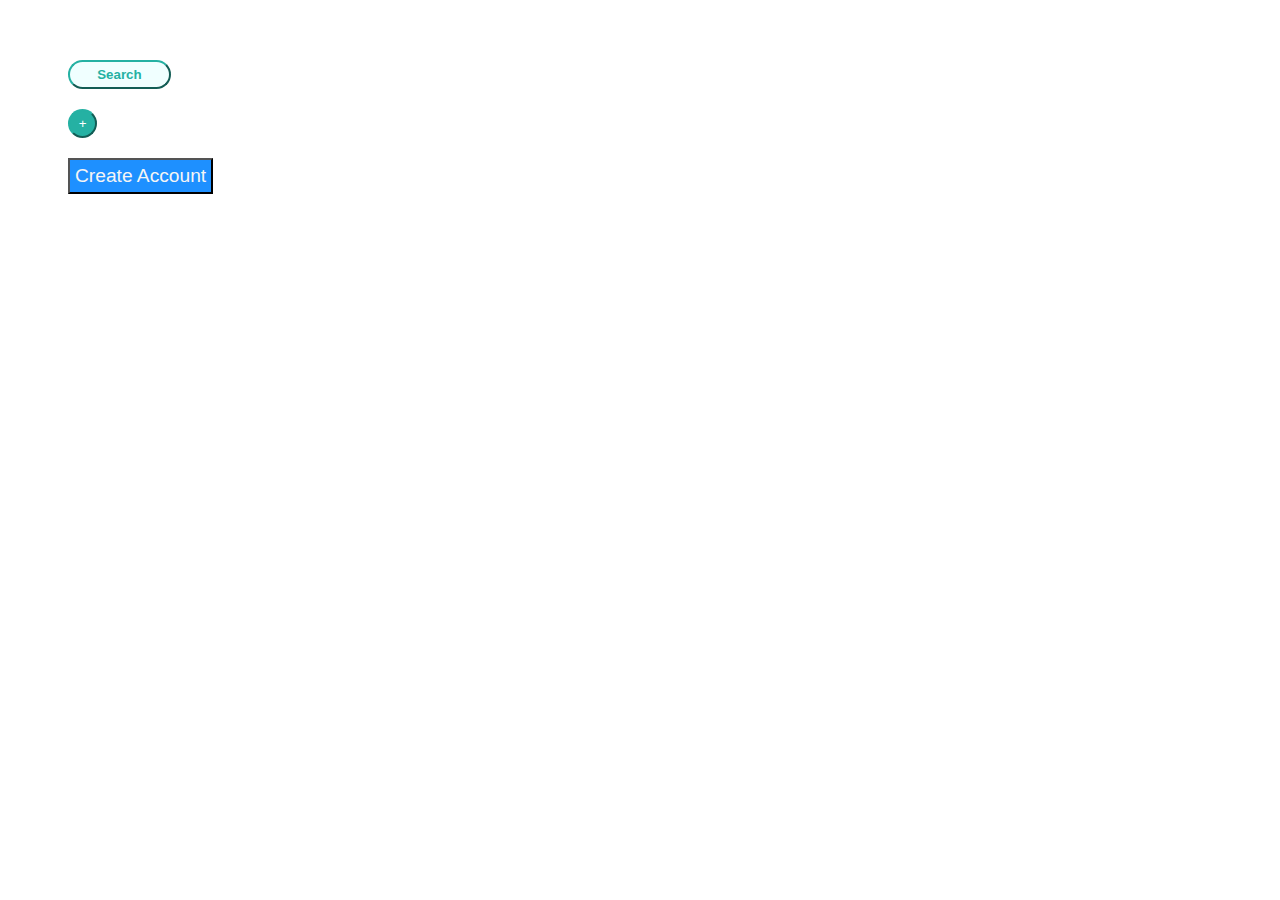
<file: CSS/box_model/Button_Up/index.html>
<!DOCTYPE html>
<html lang="en">
<head>
    <meta charset="UTF-8">
    <meta http-equiv="X-UA-Compatible" content="IE=edge">
    <meta name="viewport" content="width=device-width, initial-scale=1.0">
    <title>Document</title>
    <link rel="stylesheet" type="text/css" href="style.css">
</head>
<body>
    <form>
        <input class="search-button" type="submit" value="      Search      ">
        <div>
            <input class="plus-sign" type="button" value=" + ">
        </div>
        <input class="create-account" type="submit" value="Create Account">
    </form>
</body>
</html>
</file>
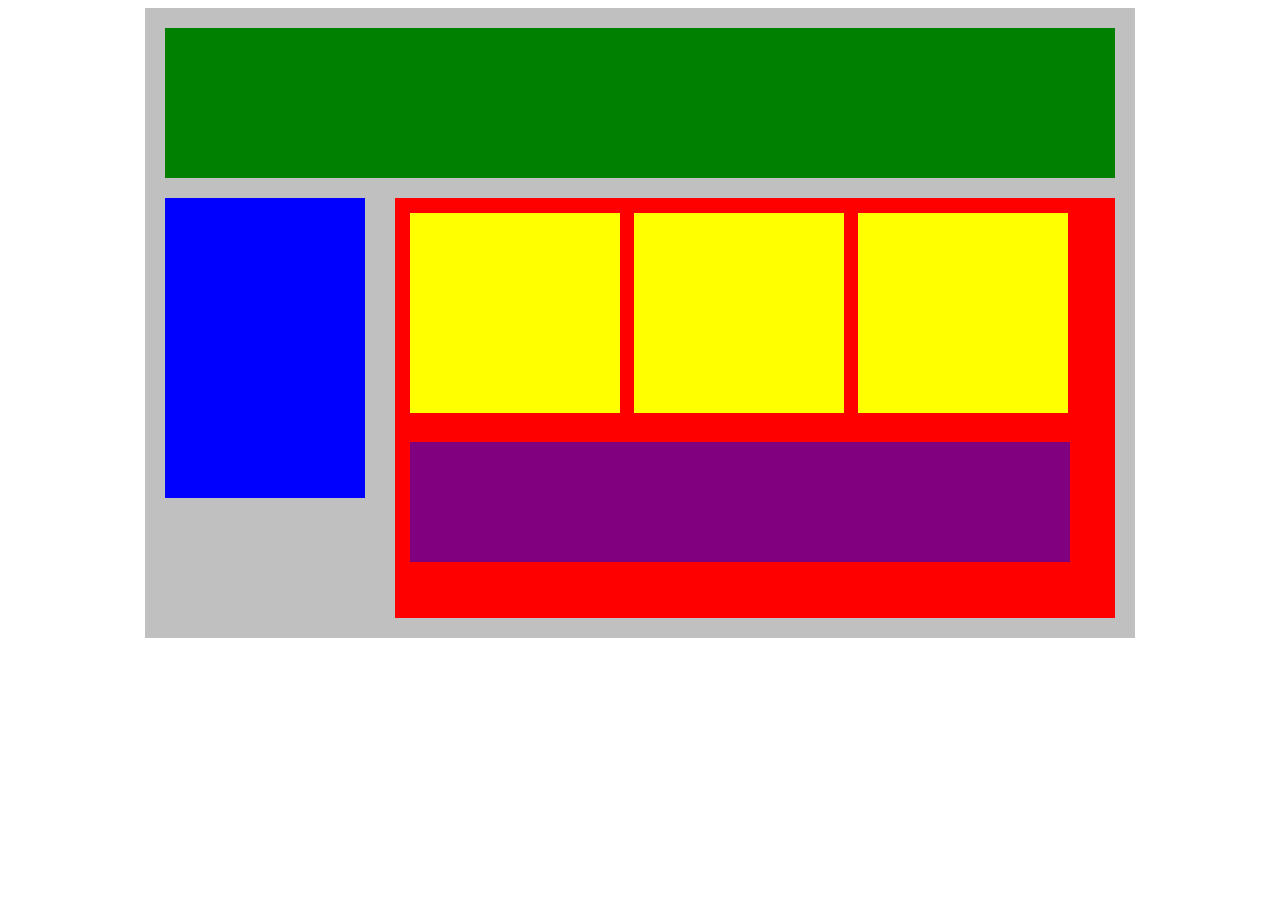
<file: CSS/box_model/plotting_our_blocks/index.html>
<!DOCTYPE html>
<html lang="en">
<head>
    <title>Position Practice</title>
    <link rel="stylesheet" type="text/css" href="style.css">
</head>
<body>
    <div class="container">
        <div class="top-nav"></div>
        <div class="side-nav"></div>
        <div class="main">
            <div class="sub-content"></div>
            <div class="sub-content"></div>
            <div class="sub-content"></div>
            <div id="advertisement"></div>
        </div>
    </div>
</body>
</html>
</file>
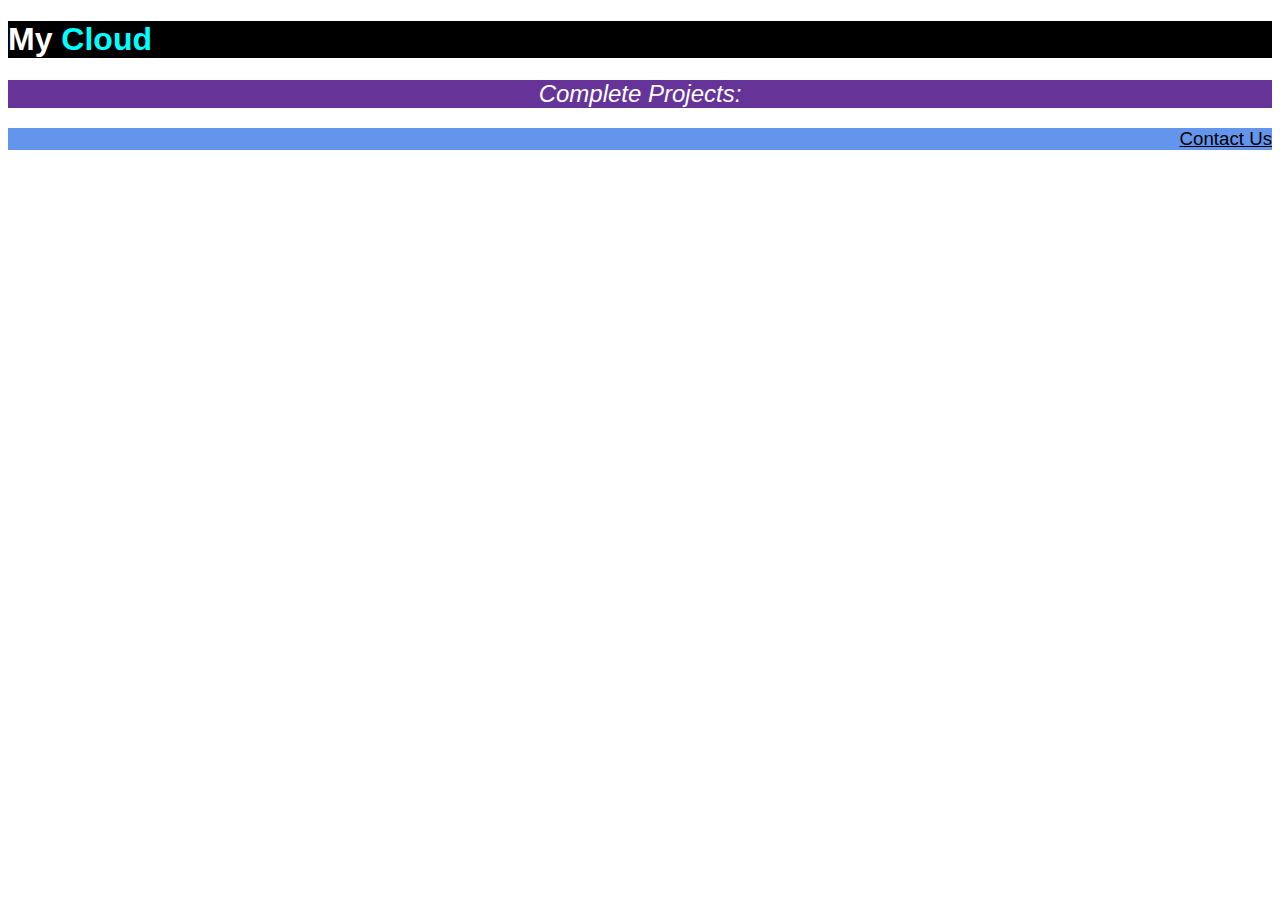
<file: CSS/box_model/Text_Styling/index.html>
<!DOCTYPE html>
<html lang="en">
<head>
    <meta charset="UTF-8">
    <meta http-equiv="X-UA-Compatible" content="IE=edge">
    <meta name="viewport" content="width=device-width, initial-scale=1.0">
    <title>Styling</title>
    <link rel="stylesheet" href="style.css">
</head>
<body>
    <h1>My
        <span class="cyan">
            Cloud
        </span>
    </h1>
    <h2>
        Complete Projects:
    </h2>
    <h3>
        Contact Us
    </h3>
</body>
</html>
</file>
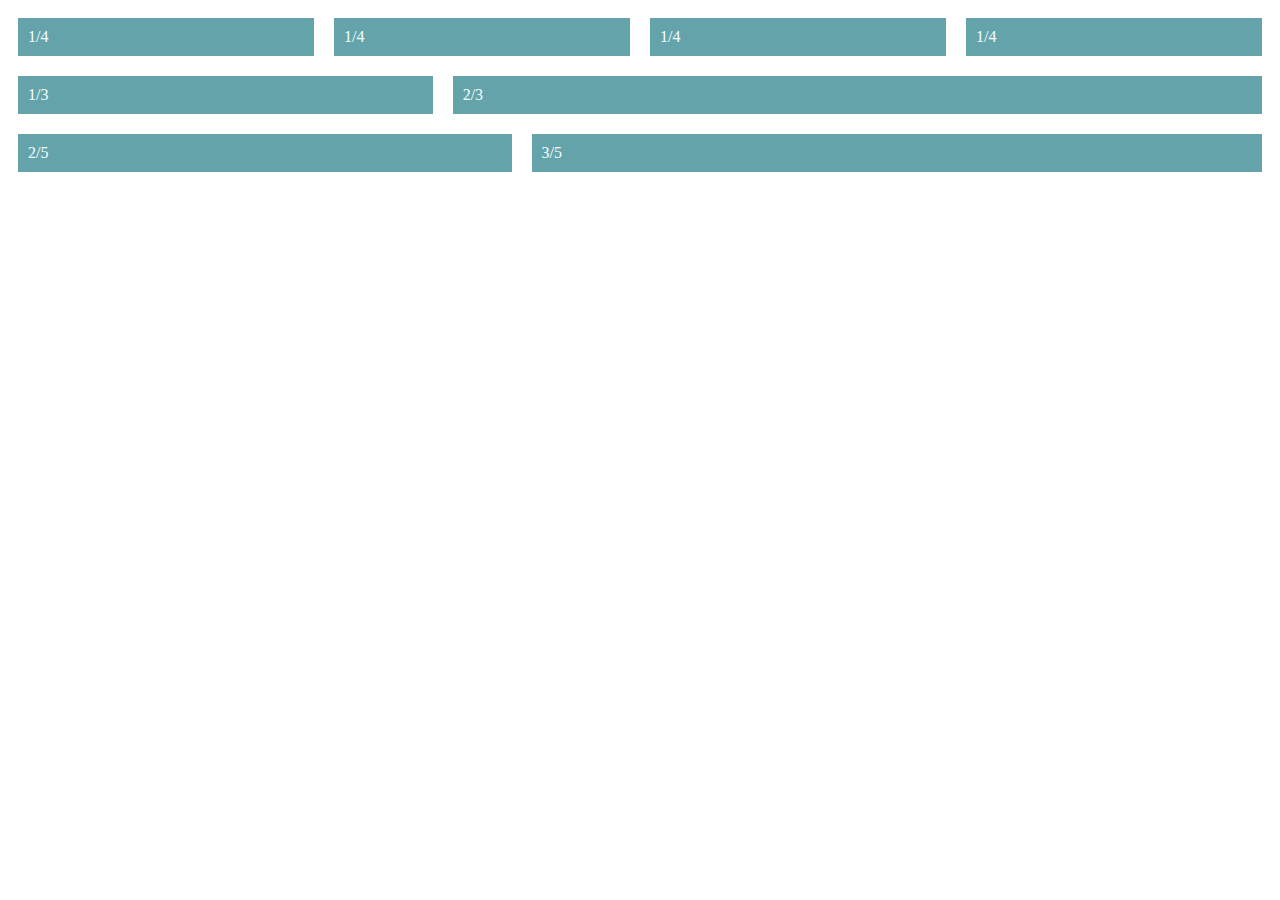
<file: CSS/display_properties/Flex-ible_Columns/index.html>
<!DOCTYPE html>
<html lang="en">
<head>
    <meta charset="UTF-8">
    <meta http-equiv="X-UA-Compatible" content="IE=edge">
    <meta name="viewport" content="width=device-width, initial-scale=1.0">
    <title>Flex-ible Columns</title>
    <link rel="stylesheet" href="style.css">
</head>
<body>
        <div class="row">
            <div class="col">1/4</div>
            <div class="col">1/4</div>
            <div class="col">1/4</div>
            <div class="col">1/4</div>
        </div>
        <div class="row">
            <div class="col">1/3</div>
            <div class="col-2">2/3</div>
        </div>
        <div class="row">
            <div class="col-2">2/5</div>
            <div class="col-3">3/5</div>
        </div>
</body>
</html>
</file>
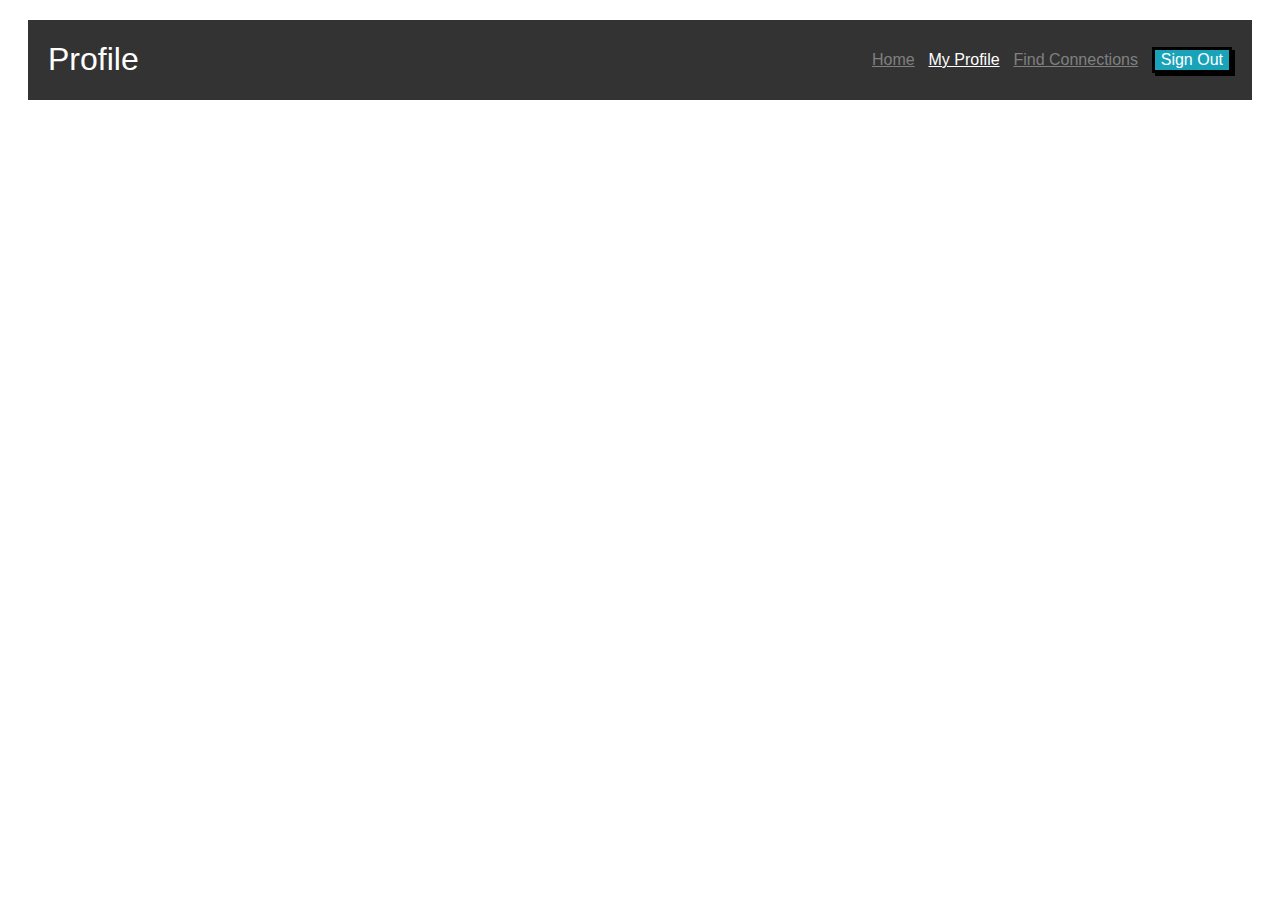
<file: CSS/display_properties/Flex_Navbar/index.html>
<!DOCTYPE html>
<html lang="en">
<head>
    <meta charset="UTF-8">
    <meta http-equiv="X-UA-Compatible" content="IE=edge">
    <meta name="viewport" content="width=device-width, initial-scale=1.0">
    <title>Flex Navbar</title>
    <link rel="stylesheet" href="style.css">
</head>
<body>
    <div class="nav">
        <h1 class="nav-title">Profile</h1>
        <ul class="nav-links">
            <li><a href="#">Home</a></li>
            <li><a href="#" class="active">My Profile</a></li>
            <li><a href="#">Find Connections</a></li>
            <li><button class="btn">Sign Out</button></li>
        </ul>
    </div>
    
    
</body>
</html>
</file>
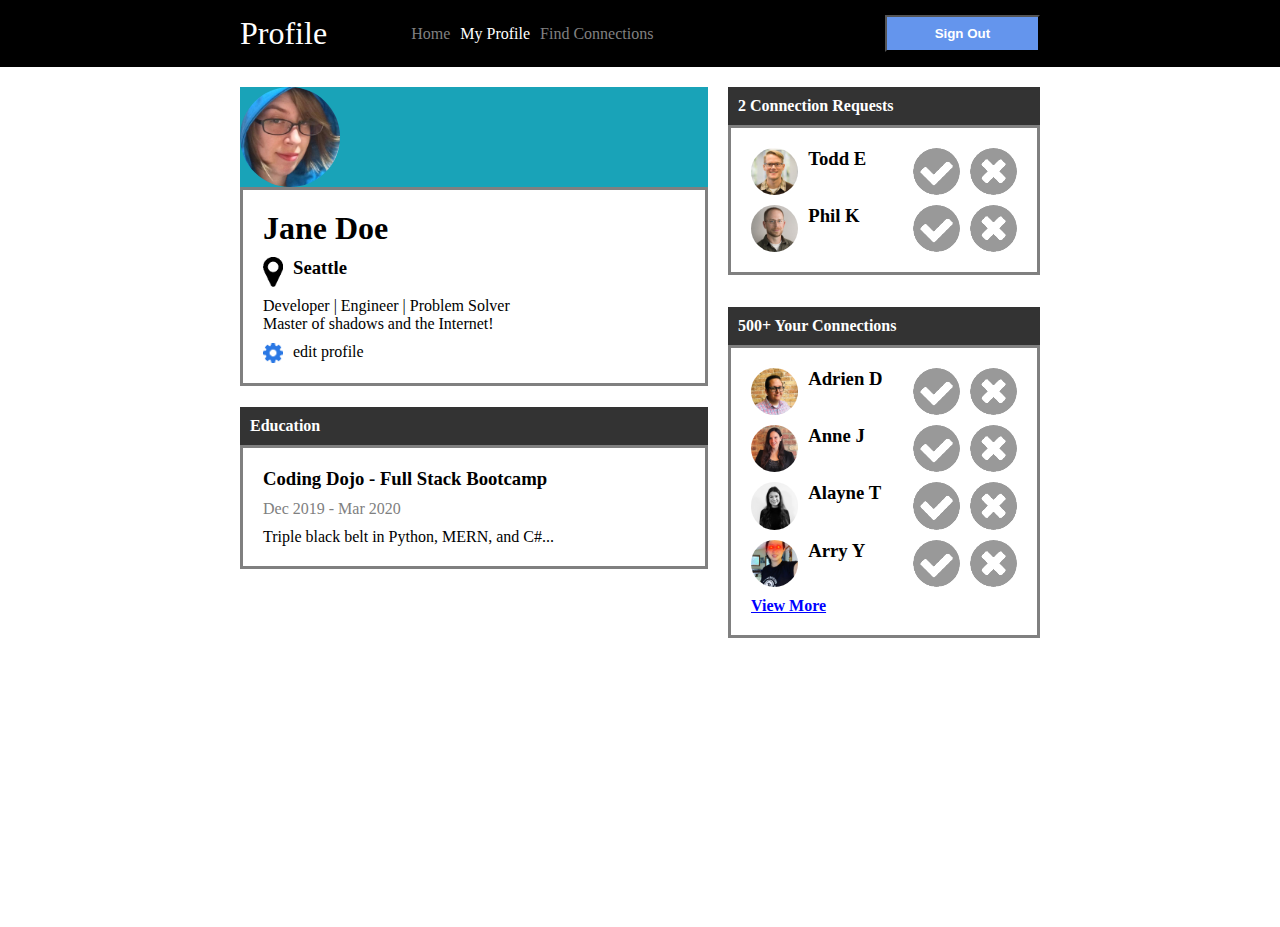
<file: CSS/position/Profile_Page/index.html>
<!DOCTYPE html>
<html lang="en">
<head>
    <meta charset="UTF-8">
    <meta http-equiv="X-UA-Compatible" content="IE=edge">
    <meta name="viewport" content="width=device-width, initial-scale=1.0">
    <title>Profile Page</title>
    <link rel="stylesheet" href="style.css">
</head>
<body>
    <div class="web-page">
      <div class="navbar">
        <div class="nav-content flex">
            <h1>Profile</h1>
            <ul class="navlinks flex gap">
                <li class="link" id="grey">Home</li>
                <li class="link">My Profile</li>
                <li class="link" id="grey">Find Connections</li>
            </ul>
            <button class="sign-out">Sign Out</button>
        </div>
      </div>
      <div class="page-content flex">
          <div class="columns col-left">
            <div class="card user-card">
              <div class="user-header flex">
                <img class="jane" src="./images/jane-m.jpg" alt="">
              </div>
                <ul class="user-body">
                  <li>
                    <h1>Jane Doe</h1>
                  </li>
                  <li class="flex gap">
                    <img src="./icons/map-marker.png" alt="map marker">
                    <h3>Seattle</h3>
                  </li>
                  <li>
                    <p>Developer | Engineer | Problem Solver</p>
                    <p>Master of shadows and the Internet!</p>
                  </li>
                  <li class="flex gap">
                    <img src="./icons/gear.png" alt="gear">
                    <p>edit profile</p>
                  </li>
                </ul>
            </div>
            <div class="card education-card">
              <h4 class="dark-header">Education</h4>
              <ul>
                <li class="flex">
                  <h3>Coding Dojo - Full Stack Bootcamp</h3>
                </li>
                <li class="flex">
                  <p id="grey">Dec 2019 - Mar 2020</p>
                </li>
                <li class="flex">
                  <p>Triple black belt in Python, MERN, and C#...</p>
                </li>
              </ul>
            </div>
          </div>
          <div class="columns col-right">
            <div class="card request-card">
              <h4 class="dark-header"> <span>2</span> Connection Requests</h4>
              <ul>
                <li class="flex gap">
                  <img class="circle-pics" src="./images/todd-s.jpg" alt="">
                  <h3 class="friend-name">Todd E</h3>
                  <img class="circle-pics" src="./icons/accept-circle.png" alt="">
                  <img class="circle-pics" src="./icons/close-circle.png" alt="">
                </li>
                <li class="flex gap">
                  <img class="circle-pics" src="./images/phil-s.jpg" alt="">
                  <h3 class="friend-name">Phil K</h3>
                  <img class="circle-pics" src="./icons/accept-circle.png" alt="">
                  <img class="circle-pics" src="./icons/close-circle.png" alt="">
                </li>
              </ul>
            </div>
            <div class="card connections-card">
              <h4 class="dark-header"> <span>500+</span> Your Connections</h4>
              <ul>
                <li class="flex gap">
                  <img class="circle-pics" src="./images/adrien-s.jpg" alt="">
                  <h3 class="friend-name">Adrien D</h3>
                  <img class="circle-pics" src="./icons/accept-circle.png" alt="">
                  <img class="circle-pics" src="./icons/close-circle.png" alt="">
                </li>
                <li class="flex gap">
                  <img class="circle-pics" src="./images/anne-s.jpg" alt="">
                  <h3 class="friend-name">Anne J</h3>
                  <img class="circle-pics" src="./icons/accept-circle.png" alt="">
                  <img class="circle-pics" src="./icons/close-circle.png" alt="">
                </li>
                <li class="flex gap">
                  <img class="circle-pics" src="./images/alayne-s.jpg" alt="">
                  <h3 class="friend-name">Alayne T</h3>
                  <img class="circle-pics" src="./icons/accept-circle.png" alt="">
                  <img class="circle-pics" src="./icons/close-circle.png" alt="">
                </li>
                <li class="flex gap">
                  <img class="circle-pics" src="./images/arry-s.jpg" alt="">
                  <h3 class="friend-name">Arry Y</h3>
                  <img class="circle-pics" src="./icons/accept-circle.png" alt="">
                  <img class="circle-pics" src="./icons/close-circle.png" alt="">
                </li>
                <li id="hyperlink">View More</li>
              </ul>

            </div>
          </div>
      </div>
    </div>
</body>
</html>
</file>
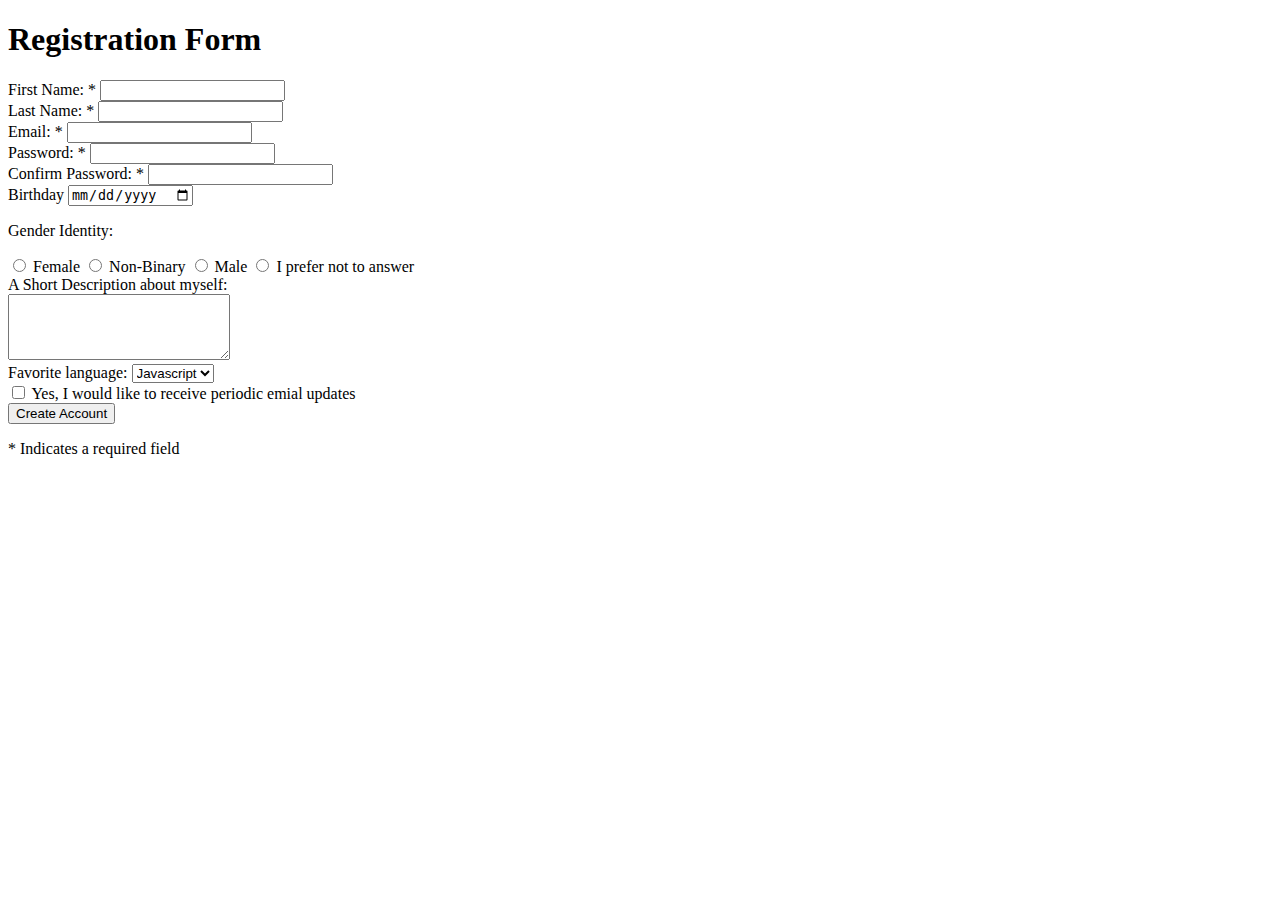
<file: HTML/registration_form.html>
<!DOCTYPE html>
<html lang="en">
<head>
    <meta charset="UTF-8">
    <meta http-equiv="X-UA-Compatible" content="IE=edge">
    <meta name="viewport" content="width=device-width, initial-scale=1.0">
    <title>Registration Form</title>
</head>
<body>
    <h1>Registration Form</h1>
    <form>
        <div>
            <label for="first_name">First Name: *</label>
            <input type="text" name="first_name">
        </div>
        <div>
            <label for="last_name">Last Name: *</label>
            <input type="text" name="last_name">
        </div>
        <div>
            <label for="email">Email: *</label>
            <input type="email" name="email">
        </div>
        <div>
            <label for="password">Password: *</label>
            <input type="password" name="password">
        </div>
        <div>
            <label for="conf_pw">Confirm Password: *</label>
            <input type="password" name="conf_pw">
        </div>
        <div>
            <label for="birthday">Birthday</label>
            <input type="date" name="birthday">
        </div>
        <div>
            <p>Gender Identity: </p>
            <input type="radio" name="gender_id" id="gender1" value="female">
            <label for="gender1">Female</label>

            <input type="radio" name="gender_id" id="gender2" value="non-binary">
            <label for="gender2">Non-Binary</label>

            <input type="radio" name="gender_id" id="gender3" value="male">
            <label for="gender3">Male</label>

            <input type="radio" name="gender_id" id="gender4" value="none">
            <label for="gender4">I prefer not to answer</label>
        </div>
        <div>
            <label for="description">A Short Description about myself: </label><br/>
            <textarea cols="25" rows="4" name="description"></textarea>
        </div>
        <div>
            <label for="">Favorite language: </label>
            <select name="language">
                <option>Javascript</option>
                <option>Python</option>
                <option>Java</option>
                <option>CSS</option>
            </select>
        </div>
        <div>
            <input type="checkbox" name="email_subsc" id="">
            <label for="email_subsc">Yes, I would like to receive periodic emial updates</label>
        </div>
        <div>
            <input type="submit" value="Create Account">
        </div>
        <p>* Indicates a required field</p>
    </form>
</body>
</html>
</file>
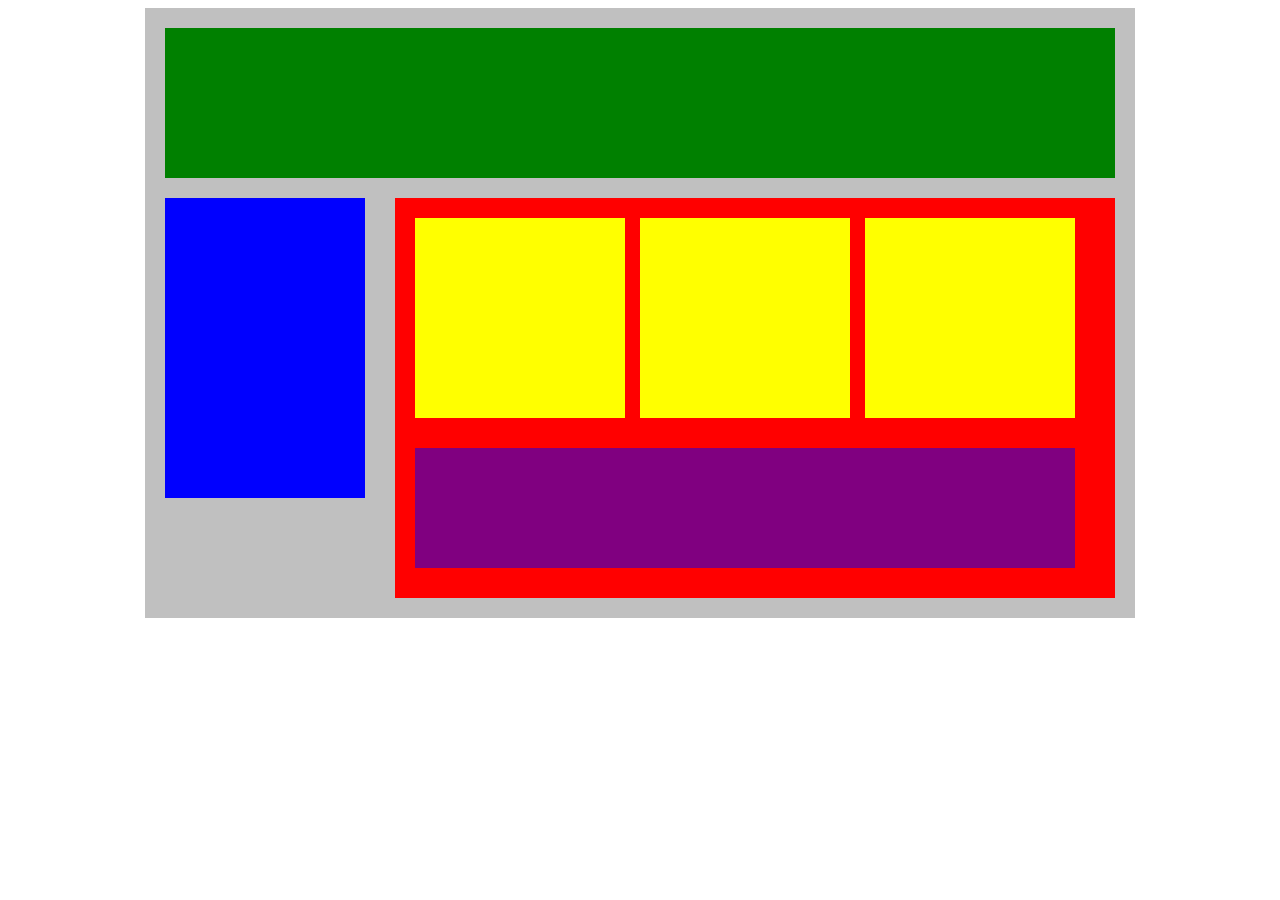
<file: CSS/display_properties/Jain_Sukanya_flex_our_blocks/flex_our_blocks.html>
<!DOCTYPE html>
<html lang="en">
<head>
    <title>Position Practice</title>
    <link rel="stylesheet" type="text/css" href="second_attempt.css">
</head>
<body>
    <div class="container">
        <div class="top-nav"></div>
        <div class="row">
            <div class="side-nav"></div>
            <div class="main">
                <div class="row">
                    <div class="sub-content"></div>
                    <div class="sub-content"></div>
                    <div class="sub-content"></div>
                </div>
                <div id="advertisement"></div>
            </div>
        </div>
    </div>
</body>
</html>
</file>
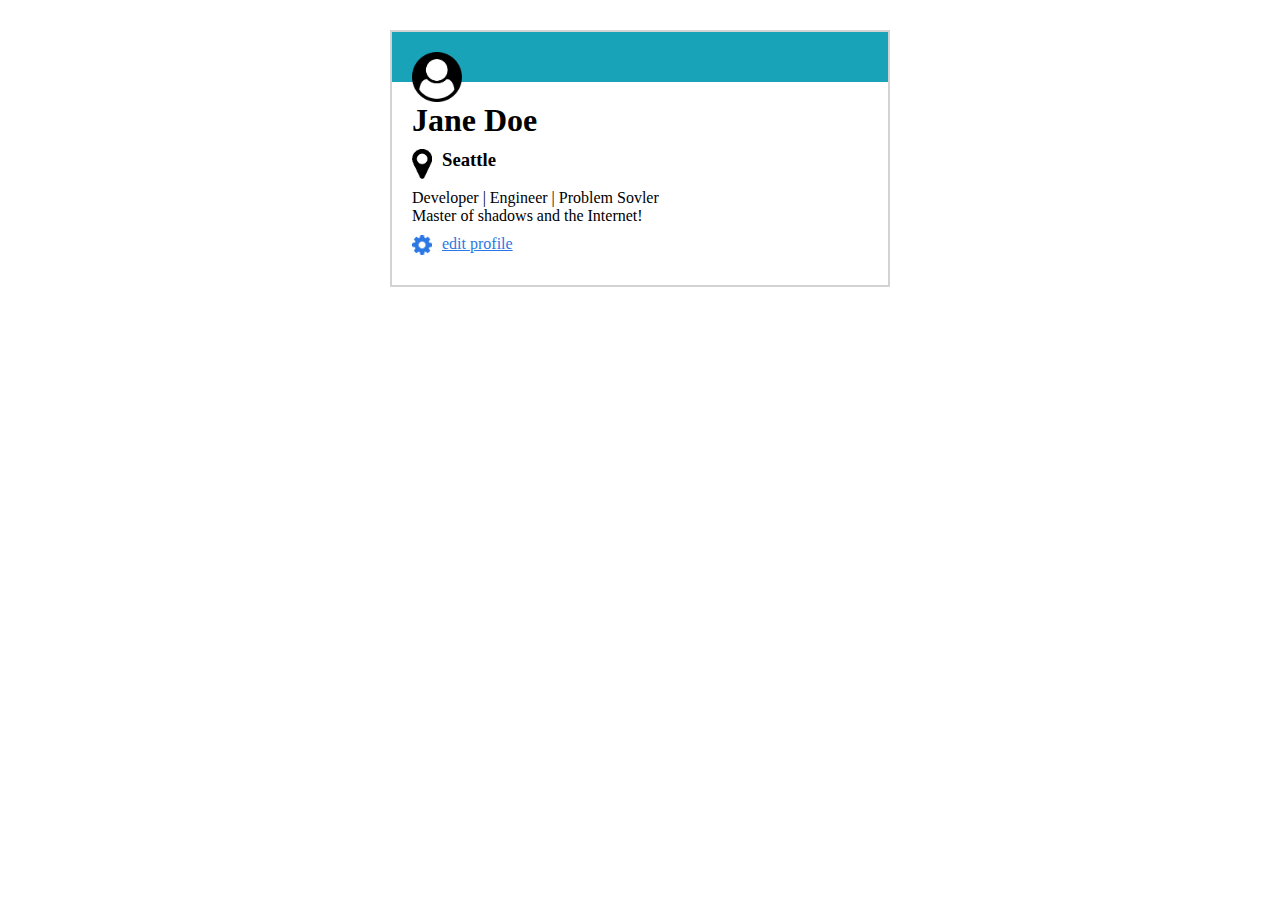
<file: CSS/position/usercard/user_card_index.html>
<!DOCTYPE html>
<html lang="en">
<head>
    <meta charset="UTF-8">
    <meta http-equiv="X-UA-Compatible" content="IE=edge">
    <meta name="viewport" content="width=device-width, initial-scale=1.0">
    <title>Sukanya's User Card</title>
    <link rel="stylesheet" href="user_car_style.css">
</head>
<body>
    <div class="card">
        <div class="header flex">
            <img class="user-circle" src="user-circle.png" alt="profile_picture">
        </div>
        <div class="content">
            <h1 class="row">Jane Doe</h1>
            <div class="row location flex">
                <img class="map-marker" src="map-marker.png" alt="">
                <h3>Seattle</h3>
            </div>
            <p>Developer | Engineer | Problem Sovler</p>
            <p class="row">Master of shadows and the Internet!</p>
            <div class="row flex">
                <img class="gear" src="gear.png" alt="gear">
                <p class="edit-profile">edit profile</p>
            </div>
        </div>
    </div>
</body>
</html>
</file>
<file: CSS/box_model/Button_Up/style.css>
form {
    padding: 40px;
    margin: 10px;
    overflow: hidden;
    height: auto;
}
.search-button {
    /* border-width: 5px; */
    background-color: azure;
    color: rgb(37, 177, 163);
    border-color:rgb(37, 177, 163);
    border-radius: 20px;
    margin: 10px;
    padding: 5px;
    font-weight: bold;
}
.plus-sign {
    color: white;
    background-color: rgb(37, 177, 163);
    border-color: rgb(37, 177, 163);
    border-radius: 50%;
    margin: 10px;
    padding: 5px;

}
.create-account {
    color: whitesmoke;
    background-color: dodgerblue;
    border-color: black;
    box-shadow: 5px;
    margin: 10px;
    padding: 5px;
    font-size: larger;
    font-weight: lighter;
}
</file>
<file: CSS/box_model/plotting_our_blocks/style.css>
.container{
    width: 950px;
    background-color: silver;
    margin: 0px auto;
    padding: 20px;
    overflow: hidden;
    height: auto;
}
.top-nav {
    height: 150px;
    background-color: green;
}
.side-nav {
    height: 300px;
    width: 200px;
    background-color: blue;
    margin-top: 20px;
}
.main {
    height: 400px;
    width: 700px;
    background-color: red;
    float: right;
    /* vertical-align: top; */
    margin-top: 20px;
    padding: 10px;
}
.sub-content {
    height: 200px;
    width: 210px;
    background-color: yellow;
    display: inline-block;
    /* vertical-align: baseline; */
    margin: 5px;

}
#advertisement {
    height: 120px;
    width: 660px;
    background-color: purple;
    margin-top: 20px;
    margin-left: 5px;
    /* display: block; */
    vertical-align: bottom;
}
.side-nav, .main {
    display: inline-block;
}
</file>
<file: CSS/box_model/Text_Styling/style.css>
h1 {
    color: white;
    background-color: black;
    text-align: left;
    font
}
.cyan {
    color: cyan;
}
h2 {
    color: white;
    background-color: rebeccapurple;
    text-align: center;
    font-style: italic;
    font-weight: lighter;
}
h3 {

    background-color: cornflowerblue;
    text-align: right;
    font-weight: lighter;
    text-decoration: underline;
}
* {
    font-family: sans-serif;
}
</file>
<file: CSS/display_properties/Flex-ible_Columns/style.css>
.row {
    color: azure;
    display: flex;
    box-sizing: border-box;
}

.col, .col-2, .col-3 {
    background-color: #65a3ab;
    margin: 10px;
    padding: 10px;
    /* justify-content: space-between; */
    flex: 1;
}

.col-2 {
    flex: 2;
}

.col-3 {
    flex: 3;
}
</file>
<file: CSS/display_properties/Flex_Navbar/style.css>
.nav {
    color: white;
    font-family: sans-serif;
    margin: 20px;
    padding: 0px 20px;
    background-color: #333333;
    /* border: 1px solid black; */
    display: flex;
    align-items: center;
    justify-content: space-between;
    box-sizing: border-box;
}

.nav-links {
    width: 360px;
    min-height: 40px;
    /* border: 1px solid greenyellow; */
    display: flex;
    align-items: center;
    justify-content: space-between;
    list-style-type: none;
    /* text-decoration: none; */
}

a {
    color: grey;
}
.active {
    color: white;
}

.btn {
    color: white;
    font-size: 16px;
    background-color: #19a3b8;
    border: 3px solid black;
    box-shadow: 3px 3px black;
    /* padding: 4px 1px; */
}

h1 {
    font-weight: lighter;
    /* font-style: bold ; */
}
</file>
<file: CSS/position/Profile_Page/style.css>
* {
    margin: 0;
    padding: 0;
    box-sizing: border-box;
    list-style: none;
}

.navbar {
    background-color: black;
    margin-bottom: 20px;
    color: white;
    padding: 15px;
}


.nav-content h1 {
    /* background-color: orange; */
    flex: 1;
    font-weight: lighter;
}

.navlinks {
    /* background-color: pink; */
    flex: 3;
    align-items: center;
}
.sign-out {
    background-color: cornflowerblue;
    flex: 1;
    color: white;
    font-weight: bold;
}

.flex {
    display: flex;
}

.page-content {
    min-height: 600px;
}

.nav-content, .page-content {
    width: 800px;
    margin: 0px auto;
    gap: 20px;
}

.col-left{
    flex: 3;
}

.col-right{
    flex: 2;
}

.card {
    margin-bottom: 20px;
}
.user-card {
    height: 300px;
}

.education-card {
    height: 500px;
}

.request-card {
    height: 200px;
}

.connections-card {
    height: 400px;
}

.user-header {
    background-color: #19a3b8;
    height: 100px;
}

.jane {
    border-radius: 50%;
}

.circle-pics {
    width: 30px;
    border-radius: 50%;
    flex: 1;
}

.friend-name {
    flex: 2;
}

.user-body img{
    width: 20px;
}

.dark-header {
    background-color: #333333;
    color: white;
    padding: 10px;
}

#grey {
    color: gray;
}

.card li{
    margin: 10px;
}

.gap {
    gap: 10px;
}

.page-content ul {
    padding: 10px;
    border: 3px solid gray;
}

#hyperlink {
    color: blue;
    text-decoration: underline;
    font-weight: bolder;
}
</file>
<file: CSS/display_properties/Jain_Sukanya_flex_our_blocks/second_attempt.css>
.container{
    width: 950px;
    background-color: silver;
    margin: 0px auto;
    padding: 20px;
    /* box-sizing: border-box; */
}
.top-nav {
    height: 150px;
    background-color: green;
}
.side-nav {
    height: 300px;
    width: 200px;
    background-color: blue;
    /* margin-right: 10px; */
}
.main {
    height: 400px;
    width: 700px;
    background-color: red;
    padding-left: 20px;
    /* float: right; */
}
.sub-content {
    height: 200px;
    width: 210px;
    background-color: yellow;
    margin-right: 15px;
}
#advertisement {
    height: 120px;
    width: 660px;
    background-color: purple;
    margin-top: 30px;
}
.row {
    /* border: 2px solid black; */
    display: flex;
    margin-top: 20px;
    /* padding: 10px; */
    /* margin: 10px; */
    /* TODO - what should go here? */
}
.container > .row {
    justify-content: space-between;
}
</file>
<file: CSS/position/usercard/user_car_style.css>
* {
    margin: 0;
    padding: 0;
    box-sizing: border-box;
}

.card {
    width: 500px;
    min-height: 200px;
    margin: 30px auto;
    border: 2px solid lightgrey;
}

.flex {
    display: flex;
    gap: 10px;
    /* align-items:; */
    /* border: 2px solid hotpink; */
}

.content {
    padding: 20px;
    /* border: 1px solid orange; */
    /* height: auto; */
    /* display: flex; */
    align-items: space-evenly;
}

.header {
    background-color: #19a3b8;
    min-height: 50px;
    position: relative;
    font-weight: lighter;
}

.user-circle {
    position: absolute;
    width: 50px;
    top: 20px;
    left: 20px;
}

.map-marker, .gear {
    width: 20px;
    /* border: 1px solid greenyellow; */
}

.edit-profile {
    color: #2b78e5;
    text-decoration: underline;
}

.row {
    padding-bottom: 10px;
}
</file>
